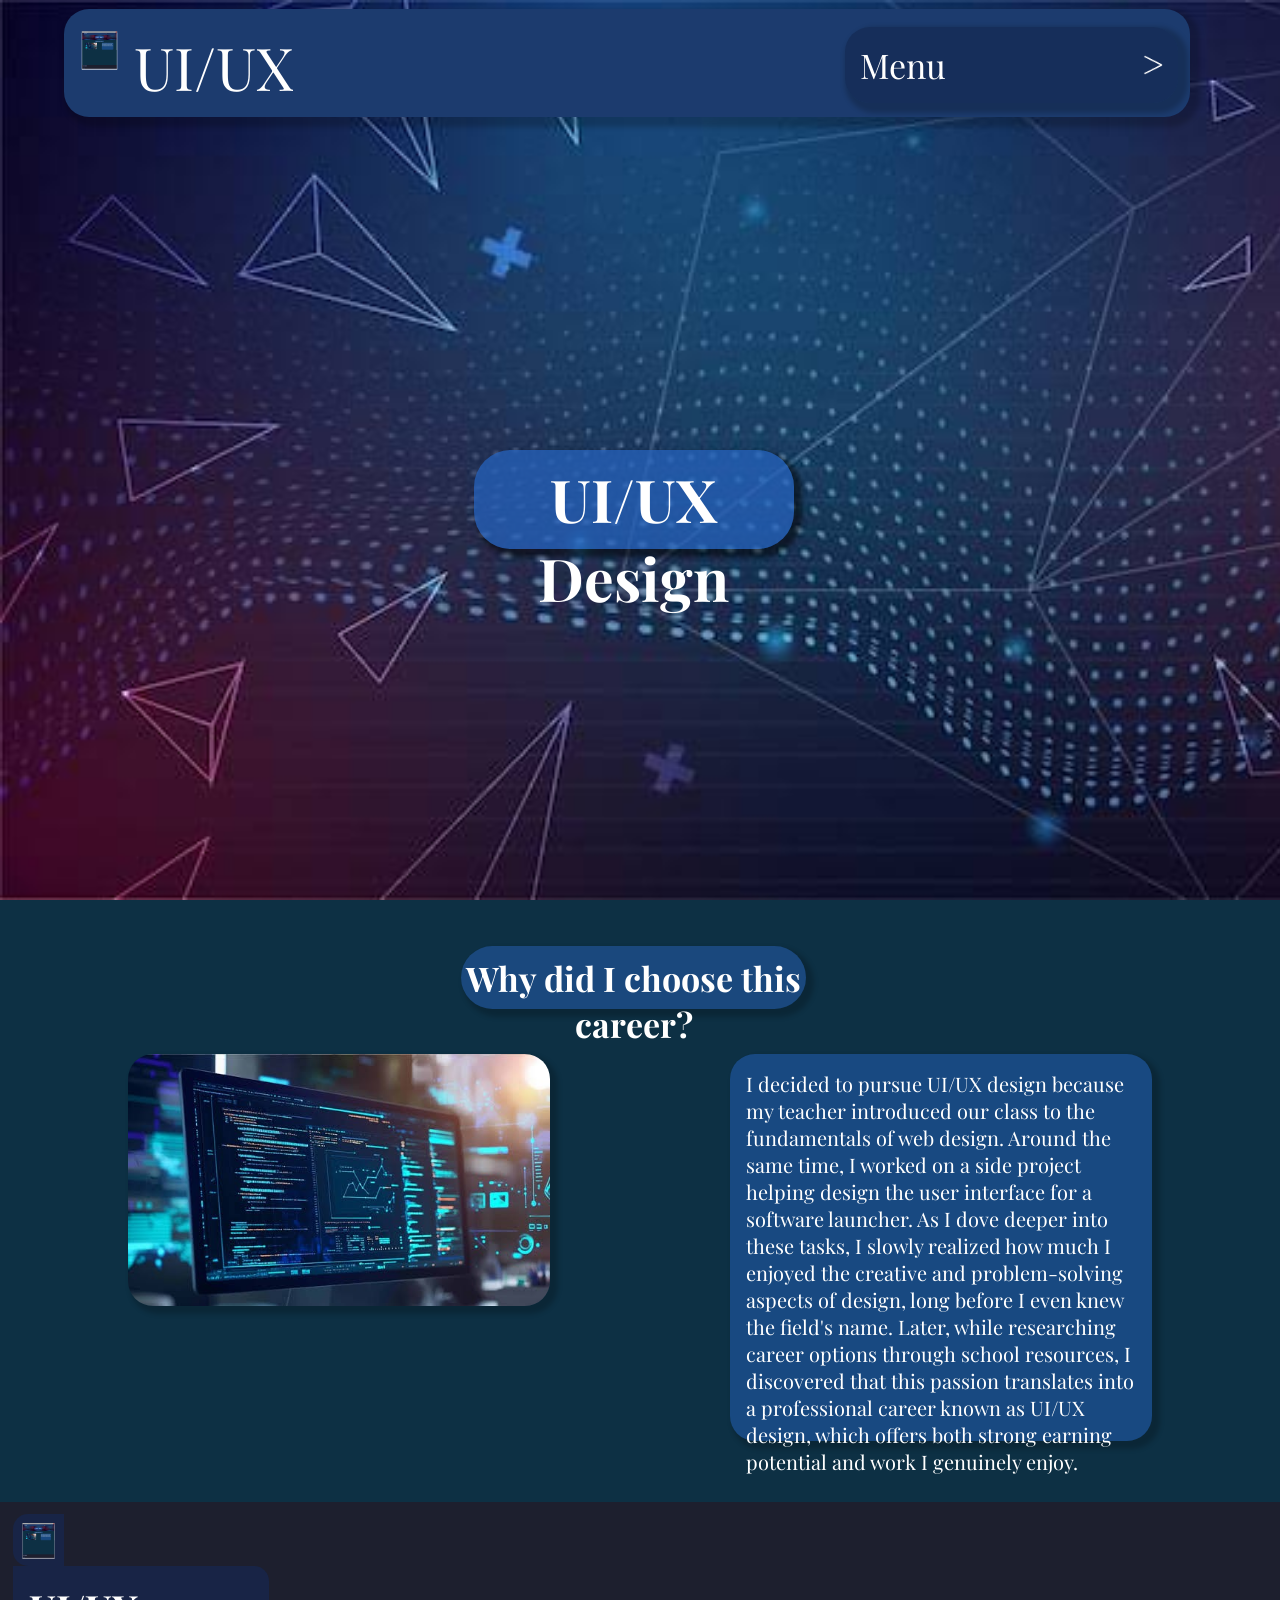
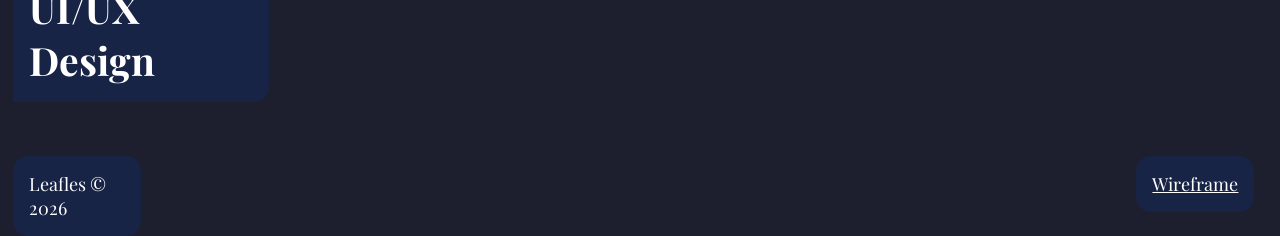
<file: index.html>
<!DOCTYPE html>
<html>
    <head>
        <title>Home | UI/UX</title>

        <link rel="apple-touch-icon" sizes="180x180" href="global/css/cssImages/apple-touch-icon.png">
        <link rel="icon" type="image/png" sizes="32x32" href="global/css/cssImages/favicon-32x32.png">
        <link rel="icon" type="image/png" sizes="16x16" href="global/css/cssImages/favicon-16x16.png">
        <link rel="manifest" href="global/css/cssImages/site.webmanifest">

        <link rel="stylesheet" href="resources/css/global.css">
        <link rel="stylesheet" href="pages/index/localCss/style.css">
    </head>

    <body>



         <nav>
            <img src = "resources/images/icon.png">

            <div>
                UI/UX
            </div>
          
            <details>
                <summary>Menu</summary>
                <div>
                     <a class="current" id="home" href="index.html">Home</a>
                    <a id="market" href="01-market.html">Job Market & Earnings</a>
                    <a href="02-education.html">Education Requirements</a>
                    <a id="description" href="03-description.html">Job Description</a>
                    <a  id="skills" href="04-skills.html">Personal Skills</a>
                    <a id="contact" href="05-contact.html">Contact</a>
                    
                </div>
            </details>
            
        </nav>



        <header>

            <div>
                <h1>UI/UX Design</h1>
            </div>

        </header>



        <main>

            
            <h2>Why did I choose this career?</h2>


            <img src="global/css/cssImages/image1.jpg" alt="Computer with HTML an Css">

            <article>
                I decided to pursue UI/UX design because my teacher introduced our class to the fundamentals of web design. Around the same time, I worked on a side project helping design the user interface for a software launcher. As I dove deeper into these tasks, I slowly realized how much I enjoyed the creative and problem-solving aspects of design, long before I even knew the field's name. Later, while researching career options through school resources, I discovered that this passion translates into a professional career known as UI/UX design, which offers both strong earning potential and work I genuinely enjoy.
            </article>

            <div></div>
        

        </main>



        <footer>
            <div>

                <img src = "resources/images/icon.png">


                <h3>
                    UI/UX Design
                </h3>


                <p class="copyRight">
                    Leafles &copy; 2026
                </p>

            </div>
            

            <p class="legal">
                <a href="https://www.figma.com/design/0uG8C0ZybNc2ARJ48l1WVj/Career-Web-Site---Wire-Frame?node-id=10-340&t=2rlABp8ab0Lwh5fx-1">Wireframe</a>
            </p>

            

        </footer>



    </body>


</html>
</file>
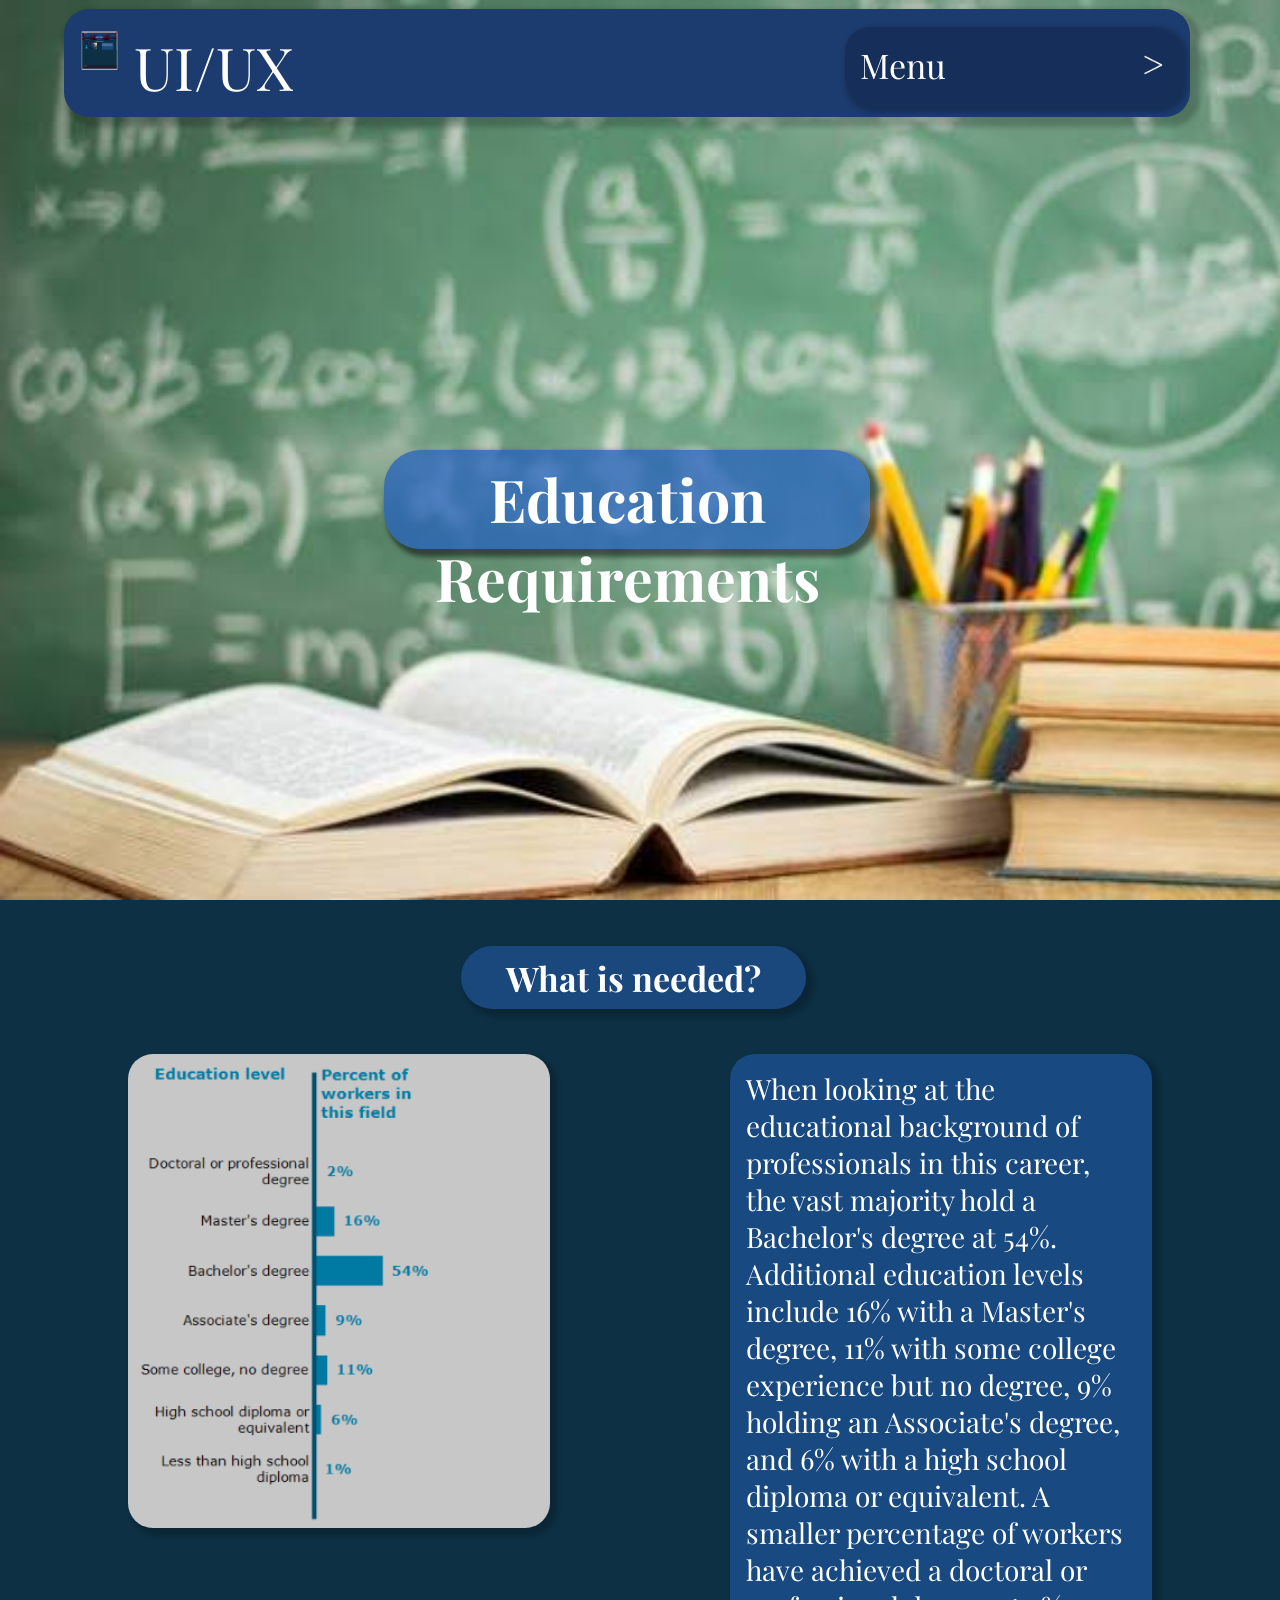
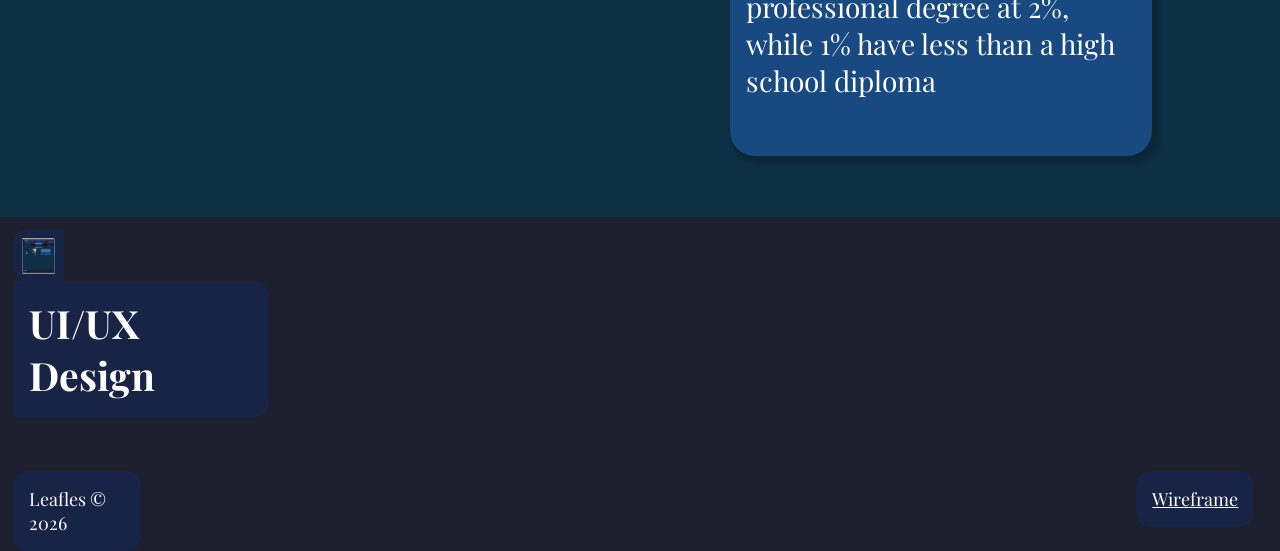
<file: 02-education.html>
<!DOCTYPE html>
<html>
    <head>
        <title>Education Requirements | UI/UX</title>

        <link rel="apple-touch-icon" sizes="180x180" href="global/css/cssImages/apple-touch-icon.png">
        <link rel="icon" type="image/png" sizes="32x32" href="global/css/cssImages/favicon-32x32.png">
        <link rel="icon" type="image/png" sizes="16x16" href="global/css/cssImages/favicon-16x16.png">
        <link rel="manifest" href="global/css/cssImages/site.webmanifest">

        <link rel="stylesheet" href="resources/css/global.css">
        <link rel="stylesheet" href="pages/02-education/localCss/style.css">
    </head>

    <body>



         <nav>
            <img src = "resources/images/icon.png">

            <div>
                UI/UX
            </div>
          
            <details>
                <summary>Menu</summary>
                <div>
                     <a  id="home" href="index.html">Home</a>
                    <a id="market" href="01-market.html">Job Market & Earnings</a>
                    <a class="current"href="02-education.html">Education Requirements</a>
                    <a id="description" href="03-description.html">Job Description</a>
                    <a  id="skills" href="04-skills.html">Personal Skills</a>
                    <a id="contact" href="05-contact.html">Contact</a>
                    
                </div>
            </details>
            
        </nav>



        <header>

            <div>
                <h1>Education Requirements</h1>
            </div>

        </header>



        <main>

            
            <h2>What is needed?</h2>


            <a href="https://www.careeronestop.org/Toolkit/Careers/Occupations/occupation-profile.aspx?keyword=Web%20and%20Digital%20Interface%20Designers&onetcode=15125500&location=UNITED%20STATES">
            <img src="resources/images/education.png" alt="">
            </a>
            
            <article>
                When looking at the educational background of professionals in this career, the vast majority hold a Bachelor's degree at 54%. Additional education levels include 16% with a Master's degree, 11% with some college experience but no degree, 9% holding an Associate's degree, and 6% with a high school diploma or equivalent. A smaller percentage of workers have achieved a doctoral or professional degree at 2%, while 1% have less than a high school diploma
            </article>

            <div></div>
        

        </main>



        <footer>
            <div>

                <img src = "resources/images/icon.png">


                <h3>
                    UI/UX Design
                </h3>


                <p class="copyRight">
                    Leafles &copy; 2026
                </p>

            </div>
            

            <p class="legal">
                <a href="https://www.figma.com/design/0uG8C0ZybNc2ARJ48l1WVj/Career-Web-Site---Wire-Frame?node-id=10-340&t=2rlABp8ab0Lwh5fx-1">Wireframe</a>
            </p>

            

        </footer>



    </body>


</html>
</file>
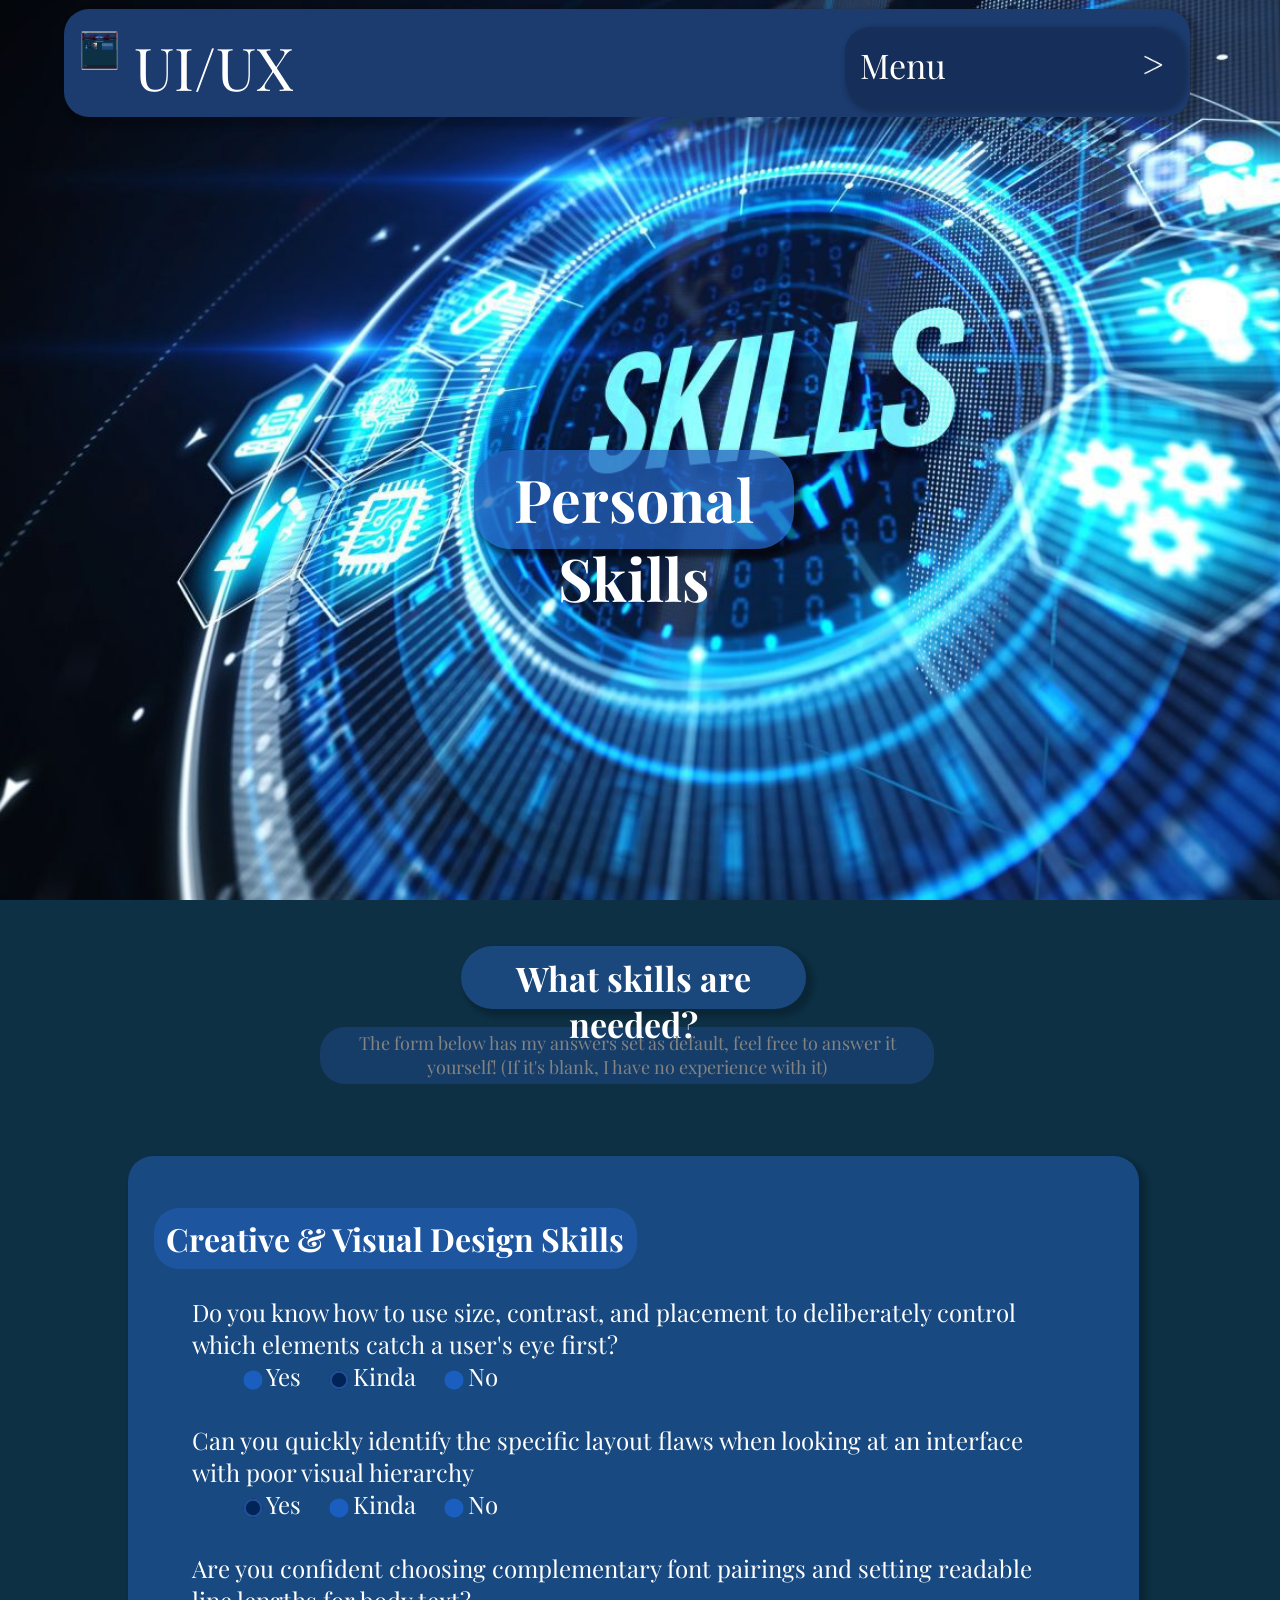
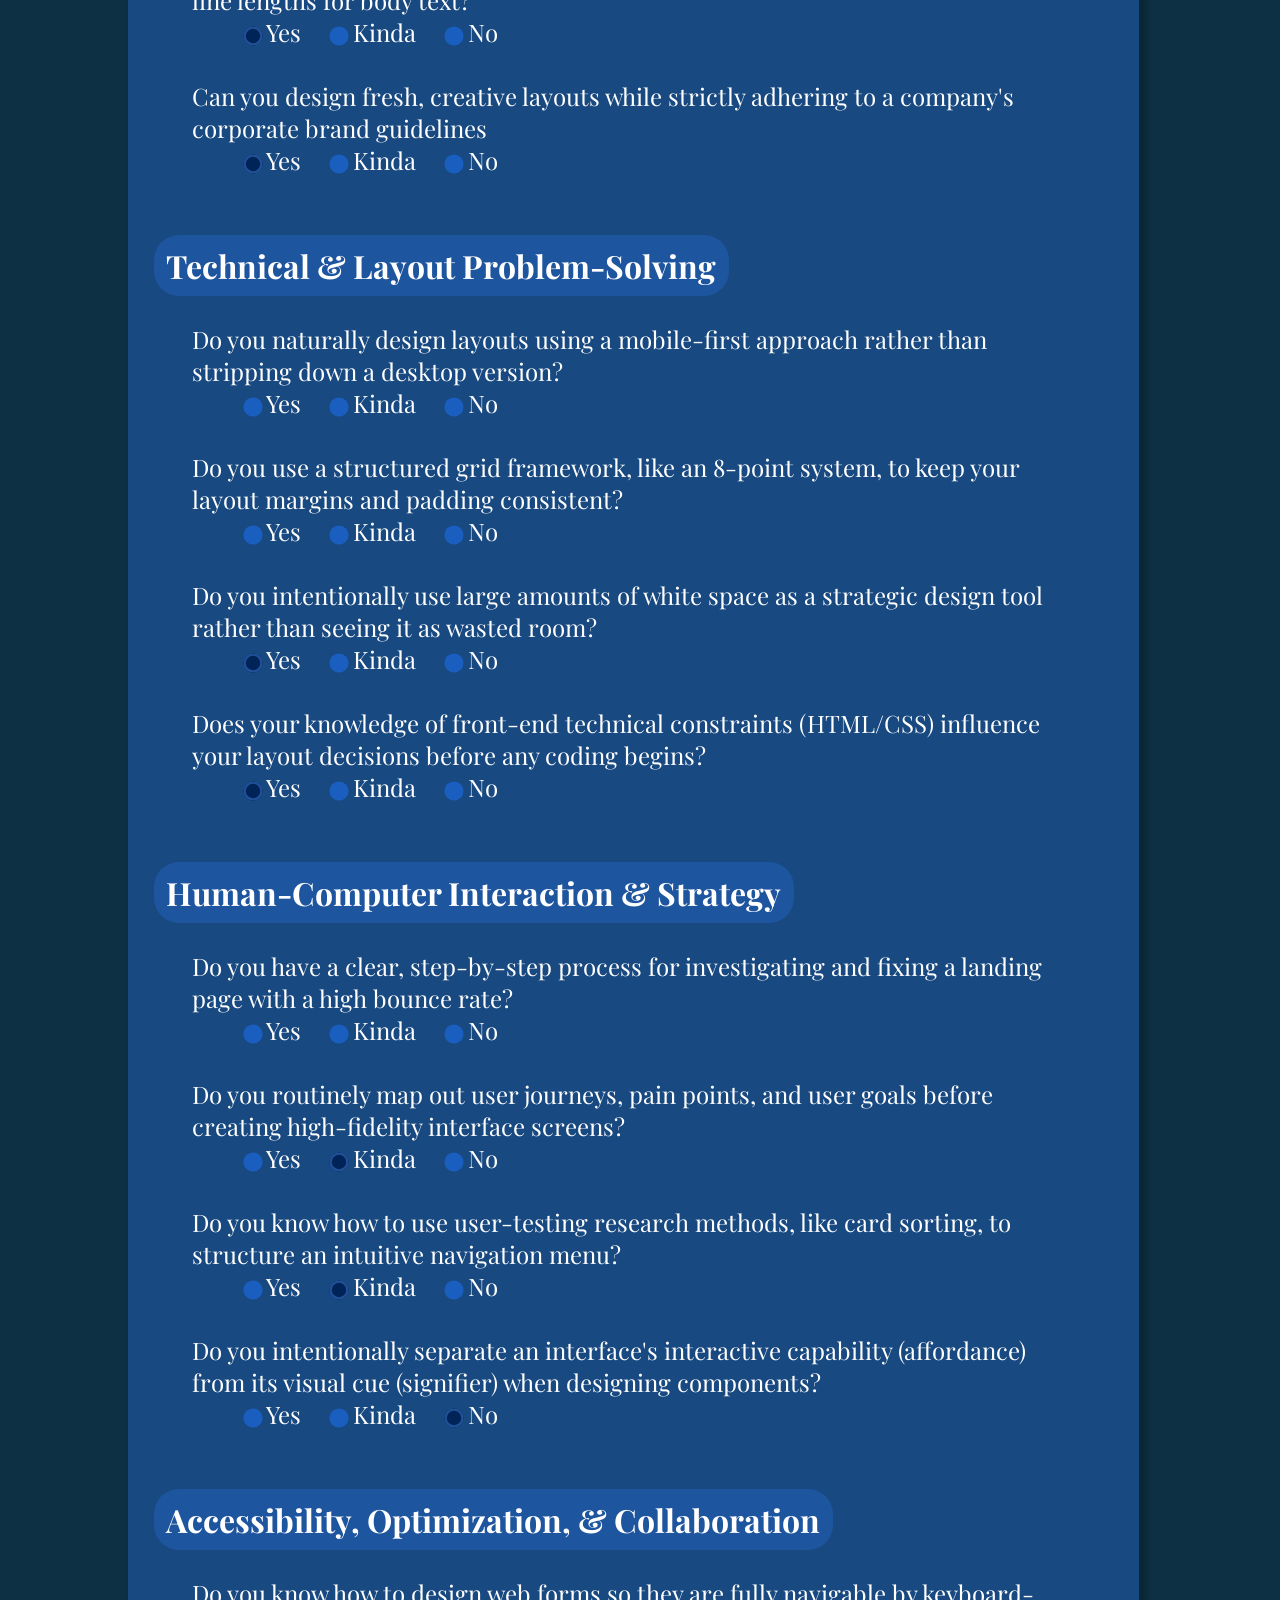
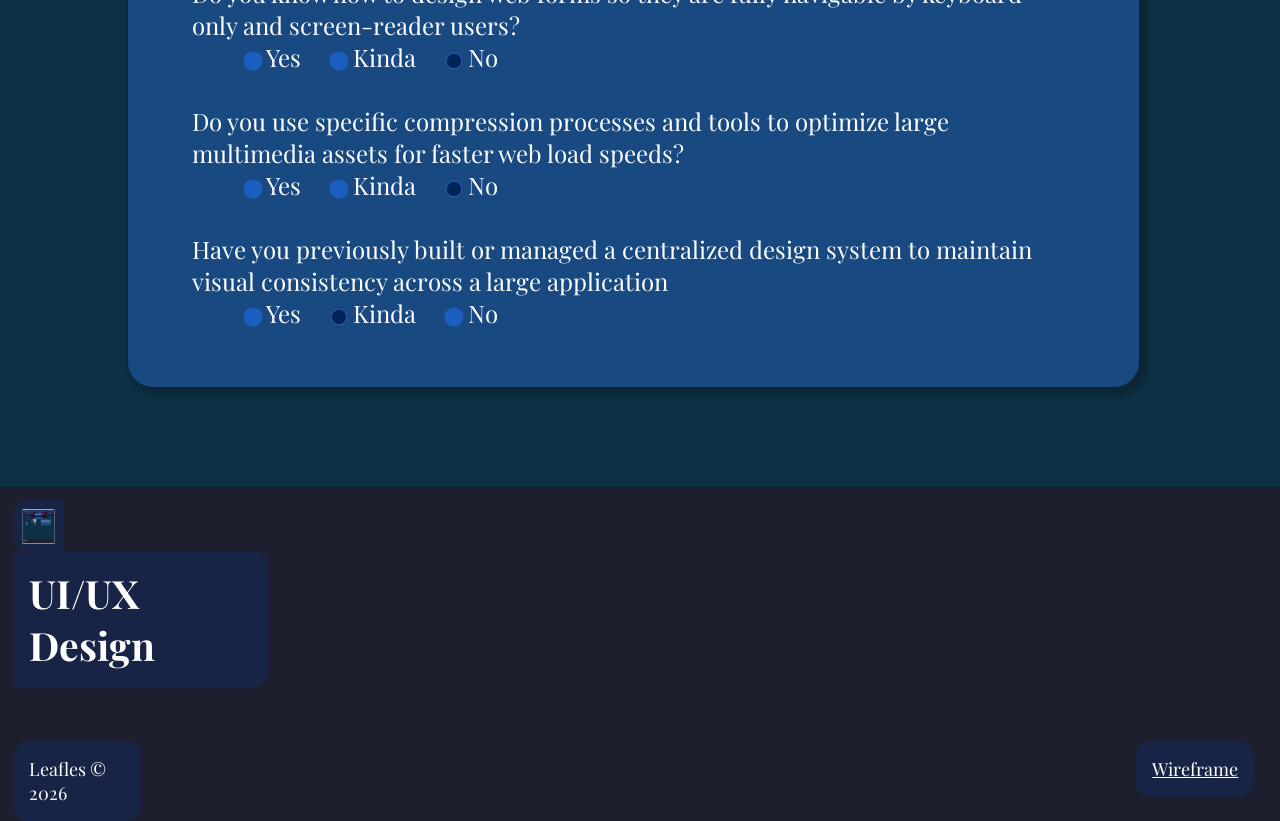
<file: 04-skills.html>
<!DOCTYPE html>
<html>
    <head>
        <title>Skills | UI/UX</title>

        <link rel="apple-touch-icon" sizes="180x180" href="global/css/cssImages/apple-touch-icon.png">
        <link rel="icon" type="image/png" sizes="32x32" href="global/css/cssImages/favicon-32x32.png">
        <link rel="icon" type="image/png" sizes="16x16" href="global/css/cssImages/favicon-16x16.png">
        <link rel="manifest" href="global/css/cssImages/site.webmanifest">
        <link rel="stylesheet" href="resources/css/global.css">
        <link rel="stylesheet" href="pages/04-skills/localCss/style.css">
    </head>

    <body>



         <nav>
            <img src = "resources/images/icon.png">

            <div>
                UI/UX
            </div>
          
            <details>
                <summary>Menu</summary>
                <div>
                     <a id="home" href="index.html">Home</a>
                    <a id="market" href="01-market.html">Job Market & Earnings</a>
                    <a href="02-education.html">Education Requirements</a>
                    <a id="description" href="03-description.html">Job Description</a>
                    <a  id="skills"class="current"  href="04-skills.html">Personal Skills</a>
                    <a id="contact" href="05-contact.html">Contact</a>
                    
                </div>
            </details>
            
        </nav>



        <header>

            <div>
                <h1>Personal Skills</h1>
            </div>

        </header>



        <main>

            
            <h2>What skills are needed?</h2>
            <p>The form below has my answers set as default, feel free to answer it yourself! (If it's blank, I have no experience with it)</p>


            <article>
                
                <form
                    action="https://formspree.io/f/xgavzpjl"
                    method="post"
                >
                    <h3>Creative & Visual Design Skills</h3>
                    <label>
                        Do you know how to use size, contrast, and placement to deliberately control which elements catch a user's eye first?<br>
                        <ul>
                            <li>
                                <input type="radio" name="Q1" value="Yes">  Yes&emsp;
                             <input type="radio" name="Q1" checked> Kinda&emsp;
                             <input type="radio" name="Q1" value="No" > No<br><br>
                            </li>
                        </ul>
                    </label>
                    
                    <label>
                        Can you quickly identify the specific layout flaws when looking at an interface with poor visual hierarchy<br>
                        <ul>
                            <li>
                                <input type="radio" name="Q2" value="Yes" checked>  Yes&emsp;
                                <input type="radio" name="Q2" > Kinda&emsp;
                                <input type="radio" name="Q2" value="No" > No<br><br>
                            </li>
                        </ul>
                    </label>

                    <label>
                        Are you confident choosing complementary font pairings and setting readable line lengths for body text?<br>
                        <ul><li><input type="radio" name="Q3" value="Yes" checked>  Yes&emsp;
                        <input type="radio" name="Q3" > Kinda&emsp;
                        <input type="radio" name="Q3" value="No" > No<br><br></li></ul>
                    </label>
                    
                    <label>
                        Can you design fresh, creative layouts while strictly adhering to a company's corporate brand guidelines<br>
                        <ul><li><input type="radio" name="Q4" value="Yes" checked>  Yes&emsp;
                        <input type="radio" name="Q4" > Kinda&emsp;
                        <input type="radio" name="Q4" value="No" > No<br><br></li></ul>
                    </label>


                    <h3>Technical & Layout Problem-Solving</h3>


                    <label>
                        Do you naturally design layouts using a mobile-first approach rather than stripping down a desktop version?<br>
                        <ul><li><input type="radio" name="Q5" value="Yes">  Yes&emsp;
                        <input type="radio" name="Q5" > Kinda&emsp;
                        <input type="radio" name="Q5" value="No" > No<br><br></li></ul>
                    </label>
                    
                    <label>
                        Do you use a structured grid framework, like an 8-point system, to keep your layout margins and padding consistent?<br>
                        <ul><li><input type="radio" name="Q6" value="Yes">  Yes&emsp;
                        <input type="radio" name="Q6" > Kinda&emsp;
                        <input type="radio" name="Q6" value="No" > No<br><br></li></ul>
                    </label>
                    
                    <label>
                        Do you intentionally use large amounts of white space as a strategic design tool rather than seeing it as wasted room?<br>
                        <ul><li><input type="radio" name="Q7" value="Yes" checked>  Yes&emsp;
                        <input type="radio" name="Q7" > Kinda&emsp;
                        <input type="radio" name="Q7" value="No" > No<br><br></li></ul>
                    </label>
                    
                    <label>
                        Does your knowledge of front-end technical constraints (HTML/CSS) influence your layout decisions before any coding begins?<br>
                        <ul><li><input type="radio" name="Q8" value="Yes" checked>  Yes&emsp;
                        <input type="radio" name="Q8" > Kinda&emsp;
                        <input type="radio" name="Q8" value="No" > No<br><br></li></ul>
                    </label>

                    
                    <h3>Human-Computer Interaction & Strategy</h3>


                    <label>
                        Do you have a clear, step-by-step process for investigating and fixing a landing page with a high bounce rate?<br>
                        <ul><li><input type="radio" name="Q9" value="Yes" >  Yes&emsp;
                        <input type="radio" name="Q9" > Kinda&emsp;
                        <input type="radio" name="Q9" value="No" > No<br><br></li></ul>
                    </label>
                    
                    <label>
                        Do you routinely map out user journeys, pain points, and user goals before creating high-fidelity interface screens?<br>
                        <ul><li><input type="radio" name="Q10" value="Yes" >  Yes&emsp;
                        <input type="radio" name="Q10" checked> Kinda&emsp;
                        <input type="radio" name="Q10" value="No" > No<br><br></li></ul>
                    </label>
                    
                    <label>
                        Do you know how to use user-testing research methods, like card sorting, to structure an intuitive navigation menu?<br>
                        <ul><li><input type="radio" name="Q11" value="Yes" >  Yes&emsp;
                        <input type="radio" name="Q11" checked> Kinda&emsp;
                        <input type="radio" name="Q11" value="No" > No<br><br></li></ul>
                    </label>
                    
                    <label>
                        Do you intentionally separate an interface's interactive capability (affordance) from its visual cue (signifier) when designing components?<br>
                        <ul><li><input type="radio" name="Q12" value="Yes" >  Yes&emsp;
                        <input type="radio" name="Q12"> Kinda&emsp;
                        <input type="radio" name="Q12" value="No" checked> No<br><br></li></ul>
                    </label>


                    <h3>Accessibility, Optimization, & Collaboration</h3>

                    
                    <label>
                        Do you know how to design web forms so they are fully navigable by keyboard-only and screen-reader users?<br>
                        <ul><li><input type="radio" name="Q13" value="Yes" >  Yes&emsp;
                        <input type="radio" name="Q13"> Kinda&emsp;
                        <input type="radio" name="Q13" value="No" checked> No<br><br></li></ul>
                    </label>
                    
                    <label>
                        Do you use specific compression processes and tools to optimize large multimedia assets for faster web load speeds?<br>
                        <ul><li><input type="radio" name="Q14" value="Yes" >  Yes&emsp;
                        <input type="radio" name="Q14"> Kinda&emsp;
                        <input type="radio" name="Q14" value="No" checked> No<br><br></li></ul>
                    </label>
                    
                    <label>
                        Have you previously built or managed a centralized design system to maintain visual consistency across a large application<br>
                        <ul><li><input type="radio" name="Q15" value="Yes" >  Yes&emsp;
                        <input type="radio" name="Q15" checked> Kinda&emsp;
                        <input type="radio" name="Q15" value="No"> No<br><br></li></ul>
                    </label>



                </form>
                
            </article>

            <div></div>
        

        </main>



        <footer>
            <div>

                <img src = "resources/images/icon.png">


                <h3>
                    UI/UX Design
                </h3>


                <p class="copyRight">
                    Leafles &copy; 2026
                </p>

            </div>
            

            <p class="legal">
                <a href="https://www.figma.com/design/0uG8C0ZybNc2ARJ48l1WVj/Career-Web-Site---Wire-Frame?node-id=10-340&t=2rlABp8ab0Lwh5fx-1">Wireframe</a>
            </p>

            

        </footer>



    </body>


</html>
</file>
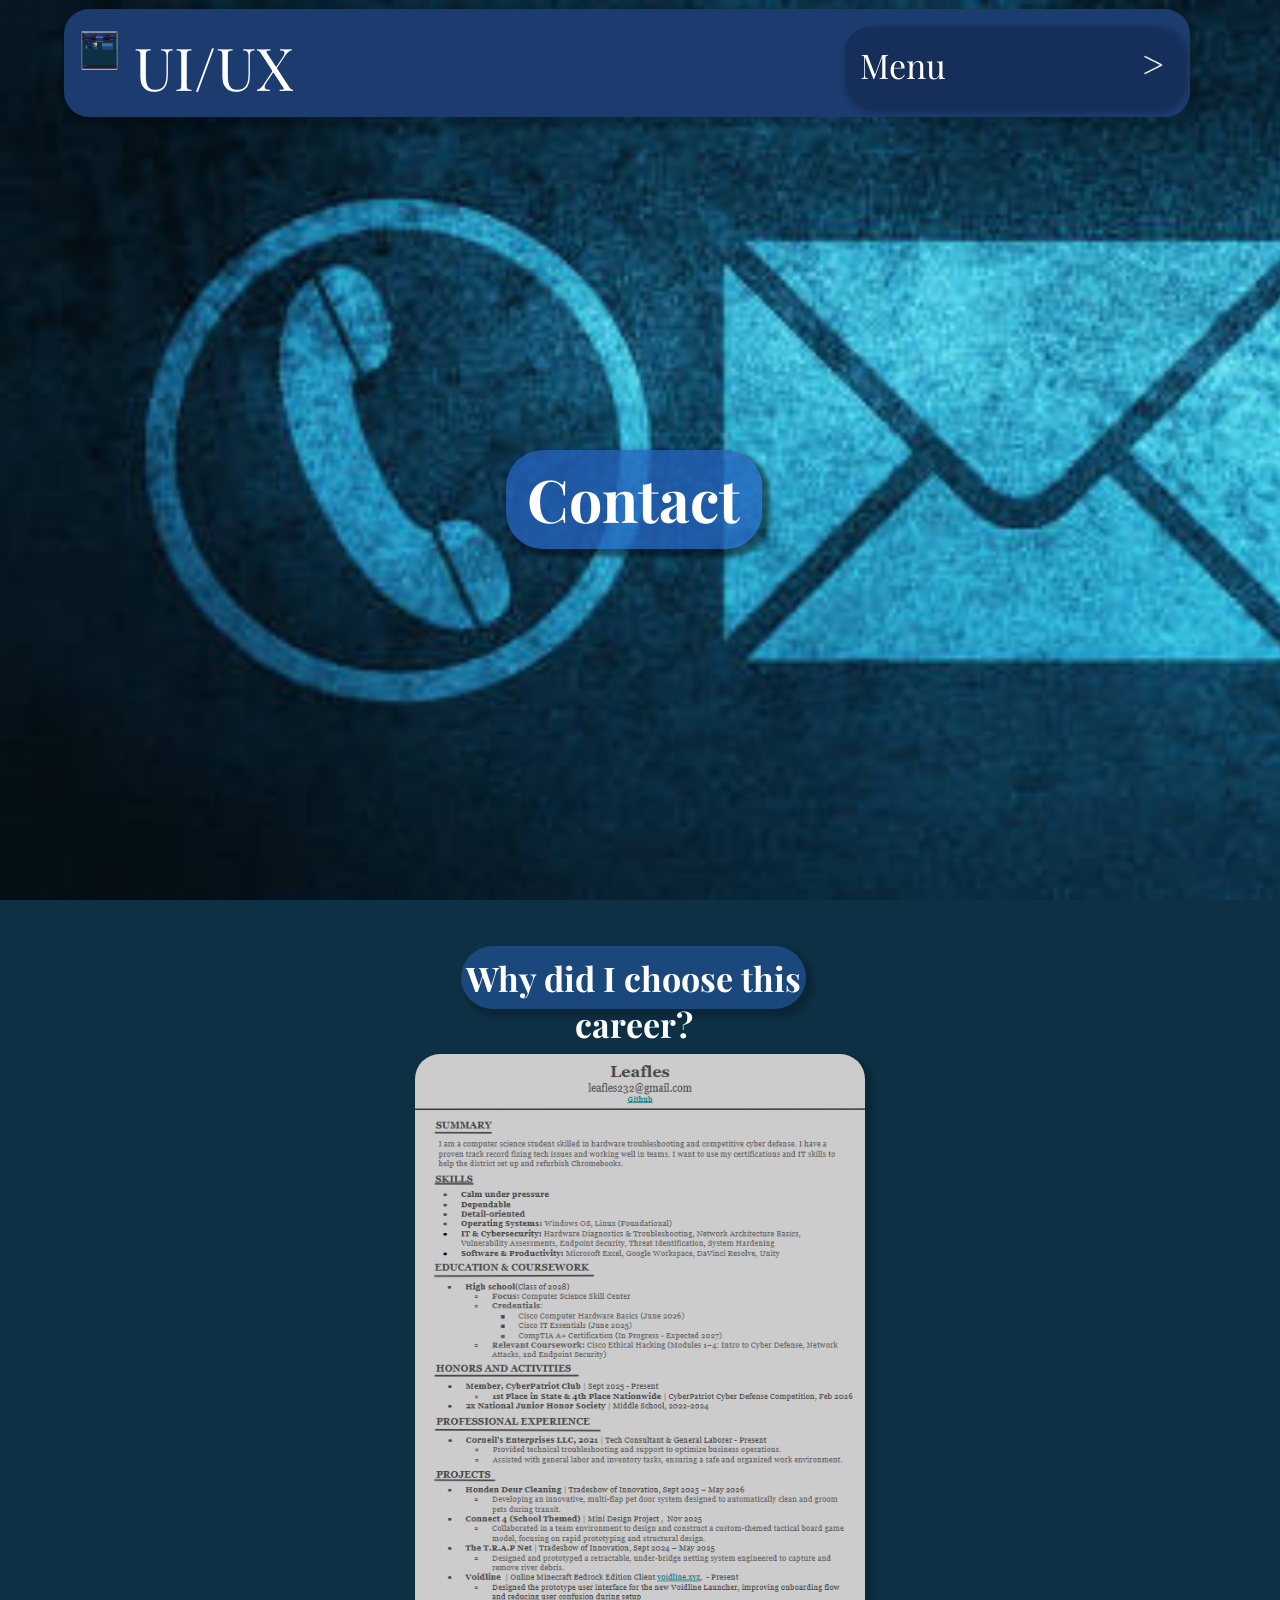
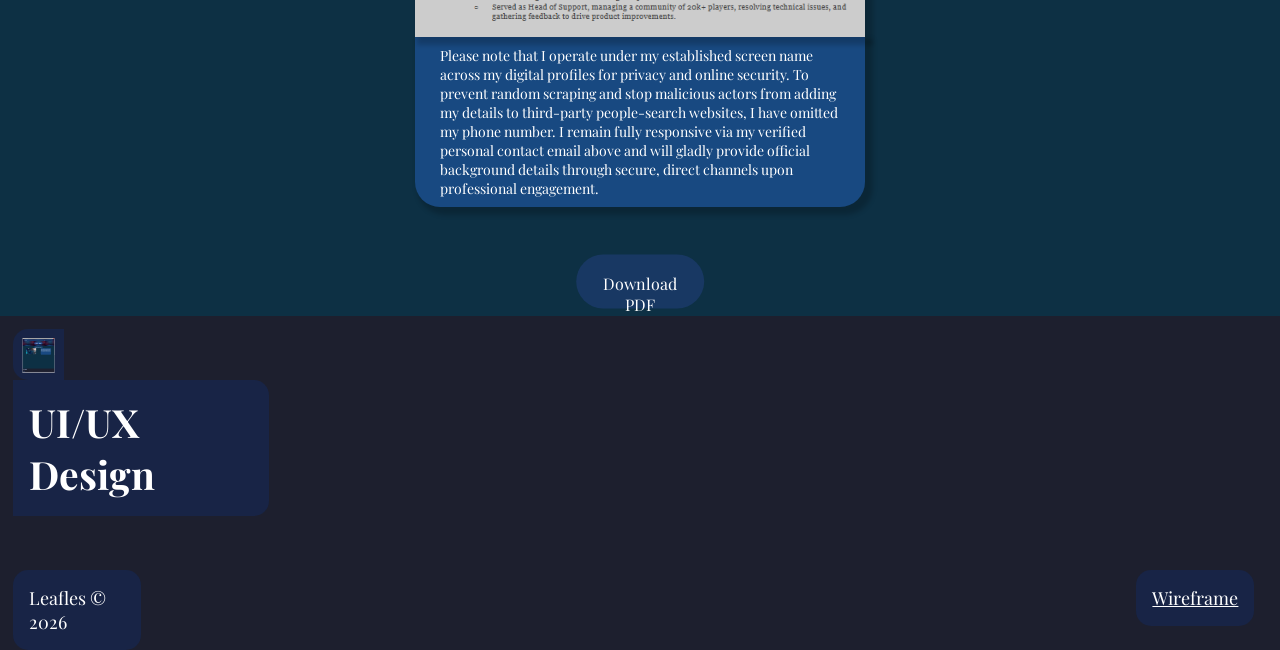
<file: 05-contact.html>
<!DOCTYPE html>
<html>
    <head>
        <title>Home | UI/UX</title>

        <link rel="apple-touch-icon" sizes="180x180" href="global/css/cssImages/apple-touch-icon.png">
        <link rel="icon" type="image/png" sizes="32x32" href="global/css/cssImages/favicon-32x32.png">
        <link rel="icon" type="image/png" sizes="16x16" href="global/css/cssImages/favicon-16x16.png">
        <link rel="manifest" href="global/css/cssImages/site.webmanifest">

        <link rel="stylesheet" href="resources/css/global.css">
        <link rel="stylesheet" href="pages/05-contact/localCss/style.css">
    </head>

    <body>



         <nav>
            <img src = "resources/images/icon.png">

            <div>
                UI/UX
            </div>
          
            <details>
                <summary>Menu</summary>
                <div>
                    <a  id="home" href="index.html">Home</a>
                    <a id="market" href="01-market.html">Job Market & Earnings</a>
                    <a href="02-education.html">Education Requirements</a>
                    <a id="description" href="03-description.html">Job Description</a>
                    <a  id="skills" href="04-skills.html">Personal Skills</a>
                    <a id="contact"class="current" href="05-contact.html">Contact</a>
                    
                </div>
            </details>
            
        </nav>



        <header>

            <div>
                <h1>Contact</h1>
            </div>

        </header>



        <main>

            
            <h2>Why did I choose this career?</h2>

            <div class="containerImg">
                <img src="pages/05-contact/image/resume.jpg" alt="yes">
                
            <article>
                <p>Please note that I operate under my established screen name across my digital profiles for privacy and online security. To prevent random scraping and stop malicious actors from adding my details to third-party people-search websites, I have omitted my phone number. I remain fully responsive via my verified personal contact email above and will gladly provide official background details through secure, direct channels upon professional engagement.</p>
            </article>

                <div class="floatingBox"><a href="resources/data/Leafles - Resume.pdf" download="resources/data/Leafles - Resume.pdf">Download PDF</a></div>
                
             </div>
             
             
            

        </main>



        <footer>
            <div>

                <img src = "resources/images/icon.png">


                <h3>
                    UI/UX Design
                </h3>


                <p class="copyRight">
                    Leafles &copy; 2026
                </p>

            </div>
            

            <p class="legal">
                <a href="https://www.figma.com/design/0uG8C0ZybNc2ARJ48l1WVj/Career-Web-Site---Wire-Frame?node-id=10-340&t=2rlABp8ab0Lwh5fx-1">Wireframe</a>
            </p>

            

        </footer>



    </body>


</html>
</file>
<file: resources/css/global.css>
@import url('https://fonts.googleapis.com/css2?family=Playfair+Display:wght@400;500;600;700&display=swap');



*{
    color: rgb(255, 255, 255);
    box-sizing: border-box;
    margin: 0px;
    font-family: "Playfair Display", serif;
}


body{
    background-color: rgba(29, 31, 46, 1);
    padding: 0px;
}

nav{
    width: 88vw;
    height: 12vh;
    background-color: rgba(28, 59, 110, 1);
    border-radius: 25px;
    padding: 2vh 1vw;
    margin: 0 5vw;
    position: fixed;
    margin-top: 1vh;
    top:0;
    left: 0;
    z-index: 100;
    box-shadow: 5px 5px 5px 5px rgba(0, 0, 0, 0.2);
}

nav img{
    float: left;
    width:3.5vw;
    margin-right: 1vw;
}

nav div{
    float:left;
    width: 20vw;
    font-size: 59px;
}


nav details {
    float: right;
  width: 26vw;
  height: 8vh;
}

nav details summary {
    padding: 15px;
    font-size: 34px;
  list-style: none;
  display: flex;
  justify-content: space-between;
  align-items: center;
  cursor: pointer;
  background-color: rgba(16, 34, 71, .5);
  border-radius: 25px;
  box-shadow: 5px 5px 5px 5px rgba(0, 0, 0, 0.2);
}

nav details summary:hover {
    padding: 15px;
    font-size: 34px;
  list-style: none;
  display: flex;
  justify-content: space-between;
  align-items: center;
  cursor: pointer;
  background-color: rgba(21, 52, 114, 0.5);
  border-radius: 25px;
  box-shadow: 5px 5px 5px 5px rgba(0, 0, 0, 0.103);
}

nav details div {
    padding: 1.5vh .5vw;
    padding-bottom: 0;
    text-align: center;
    height: auto;
    width: 26vw;
    font-size: 24px;
    background-color:rgba(55, 86, 146, 1) ;
    border-radius: 0 0 25px 25px;
    display: flex;
    flex-direction: column;
    
}

nav details div div {
    height: 5vh;
    width: 100%;
    margin-bottom: 1vh;
    background-color: rgba(38, 72, 140, 0.5);
    border-radius: 25px;
    padding:.4vw 0px;
    
    color: rgb(255,255,255);
}

nav details div a:link {
    text-decoration: none;
    height: auto;
    width: 100%;
    margin-bottom: 1.5vh;
    background-color: rgba(38, 72, 140, 0.5);
    border-radius: 25px;
    padding:1vh 0;
    
    color: rgb(255,255,255);
}

nav details div a:hover {
    text-decoration: none;
    flex:1;
    height: 5vh;
   width: 100%;
    margin-bottom: 1.5vh;
    background-color: rgba(33, 86, 192, 0.5);
    border-radius: 25px;
    padding:1vh 0;
    
    color: rgb(255,255,255);
}

nav details div a:active {
    text-decoration: none;
    height: 5vh;
    width: 100%;
    margin-bottom: 1.5vh;
    background-color: rgb(0, 85, 255);
    border-radius: 25px;
    padding:1vh 6vw;
    
    color: rgb(255,255,255);
}
/*
#home{
    padding:1vh 10.8vw;
}

#market{
    padding:1vh 5.9vw;
}

#description{
    padding:1vh 7.9vw;
}

#skills{
    padding:1vh 8.7vw;
}

#contact{
    padding:1vh 10.5vw;
}
*/

nav details[open] div div{
    box-shadow: 0;
}


nav details[open] summary{
    border-radius: 25px 25px 0 0;
    box-shadow: 5px 0px 5px 5px rgba(0, 0, 0, 0.2);
}

nav details summary::-webkit-details-marker {
    display: none;
}

nav details summary::after {
    content: "";
    background-image: url('../images/dropDown.png');
    background-repeat: no-repeat;
    background-position: right center;
    background-size: 20px 20px;
    padding: 16px;

    display: inline-block;
    transition: transform 0.2s ease;
}

nav details[open] div {
    box-shadow: 5px 5px 5px 5px rgba(0, 0, 0, 0.2);
}

nav details[open] summary::after{
    transform: rotate(90deg);
}

Header{
    width: 100%;
    height: 100vh;
    padding: 50vh 0 0 37vw;
}

header h1{
    background-color: rgba(37, 98, 189, 0.75) ;
    width: 25vw;
    height: 11vh;
    text-align: center;
    padding: 1vh;
    font-size: 59px;
    border-radius: 37px;
    box-shadow: 5px 5px 5px 3px rgba(0, 0, 0, 0.5);
}

main{
    width: 100%;
    height: auto;
    background-color: rgba(13, 48, 68, 1) ;
    margin: 0px;
    padding:.093vh 0px;
    overflow: hidden;
}

main h2{
    background-color: rgba(40, 97, 182, 0.5);
    width: 27vw;
    height: 7vh;
    font-size: 34px;
    text-align: center;
    padding-top: 1vh;
    border-radius: 50px;
    margin: 5vh 36vw;
     box-shadow: 5px 5px 5px 3px rgba(0, 0, 0, 0.2);
}

main img{
    box-shadow: 5px 5px 5px 3px rgba(0, 0, 0, 0.2);
}

main article{
    box-shadow: 5px 5px 5px 3px rgba(0, 0, 0, 0.2);
}

footer {
    width: 100%;
    height: 25vh;
    padding: 1vw;
}
footer div{
    width: 20vw;
}

footer div img{
    width: 4.01vw;
    float: left;
    padding: 5px;
    background-color:rgba(11, 54, 139, 0.25) ;
    border-radius: 15px 0  0 15px;
}

footer div h3 {
    font-size: 39px;
    float: left;
    background-color: rgba(11, 54, 139, 0.25);
    padding: 16px;
    border-radius: 0 15px  15px 0;
}

.copyRight{
    float: left;
    margin-right: 10vw;
    margin-top: 6vh;
    background-color: rgba(11, 54, 139, 0.25);
    padding: 16px;
    border-radius: 15px;
    font-size: 18px;
}

.current{
    background-color: rgba(19, 42, 88, 0.5);
}

.legal{
    float: right;
    margin-right: 1vw;
    margin-top: 6vh;
    background-color: rgba(11, 54, 139, 0.25);
    padding: 16px;
    border-radius: 15px;
    font-size: 18px;
}
</file>
<file: pages/index/localCss/style.css>
header{
    background-image: url("../../../global/css/cssImages/backGround1.jpg") ;
    background-repeat: no-repeat;
    background-size: cover;
    background-position:0;
}

main img{
    width: 33vw;
    height: 31hv;
    margin-left: 10vw;
    border-radius: 25px;
    float:left;
}

main article{
    float: right;
    width: 33vw;
    height: 43vh;
    margin-right: 10vw;
    background-color: rgba(37, 98, 189, 0.5);
    border-radius: 25px;
    padding: 16px;
    field-sizing: content;
    margin-bottom: 60px;
    font-size: 20px;
}
</file>
<file: pages/02-education/localCss/style.css>
header{
    background-image: url("../../../global/css/cssImages/backGround3.jpg") ;
    background-repeat: no-repeat;
    background-size: cover;
    background-position: 0 90%;
}

main img{
    width: 33vw;
    height: 31hv;
    margin-left: 10vw;
    border-radius: 25px;
    float:left;
    filter: brightness(.8);
}

main article{
    float: right;
    width: 33vw;
    height: 78vh;
    margin-right: 10vw;
    background-color: rgba(37, 98, 189, 0.5);
    border-radius: 25px;
    padding: 16px;
    field-sizing: content;
    margin-bottom: 60px;
    font-size: 28px;
}
header{
    padding: 50vh 0 0 30vw;
}

header h1{
    width: 38vw;
}
</file>
<file: pages/04-skills/localCss/style.css>
header{
    background-image: url("../../../global/css/cssImages/backGround5.jpg") ;
    background-repeat: no-repeat;
    background-size: cover;
    background-position: 0 30%;
}

main article{
    font-size: 24px;
    height: auto ;
    width:79vw ;
    background-color: rgba(37, 98, 189, 0.5);
    padding: 2%;
    margin-bottom: 11vh;
    margin-left: 10vw;
    border-radius: 25px;
}

main h2{
    margin-bottom: 0;
}

main p{
    font-size: 18px;
    color: rgb(131, 131, 131);
     background-color: rgba(33, 75, 138, 0.5);
    width: 48vw;
    height: auto;
    text-align: center;
    padding: .5vh 1vw;
    border-radius: 25px;
    margin-left:25vw;
    margin-top: 2vh;
    margin-bottom: 8vh;
}

main h3 {
    font-size: 32px;
    margin: 3vh 0;
    background-color: rgba(37, 98, 189, 0.5);
    padding: 1vh 1vw;
    width: max-content;
    height: auto;
    border-radius: 25px;
}

main label{
    margin:0 3vw;
    display: block;
}

main label input[type="radio"]{
    appearance: none;
    -webkit-appearance: none;
    width: 16px;
    height: 16px;
    transform: scale(1.2);
    border: rgba(105, 146, 209, 0.5);
    accent-color: rgba(19, 59, 119, 0.979); 
    background-color: rgba(27, 118, 255, 0.5);
    border-radius: 50%;
    outline: none;
    cursor: pointer;
    vertical-align: middle;
}

main label input[type="radio"]:checked{
    background-color: rgb(0, 35, 88);
    box-shadow: inset 0 0 0 2px #215097;
}


main label ul{
    margin:0 1vw;
    margin-right: 0;
    list-style-type: none;
}
</file>
<file: pages/05-contact/localCss/style.css>
header{
    background-image: url("../../../global/css/cssImages/background6.jpg") ;
    background-repeat: no-repeat;
    background-size: cover;
    background-position: 0 30%;
    padding: 50vh 0 0 39.5vw;
}

header h1 {
    width: 20vw;
}



main img{
    display: block;
   border-radius: 25px 25px 0 0;
   width: 35.2vw;
   filter: brightness(.8);
}

main article{
    width:35.2vw;
    height: auto;
    padding: 1vh 2vw;
    background-color: rgba(37, 98, 189, 0.5);
    border-radius: 0 0 25px 25px;
    margin-bottom: 12vh;
}

main article p{
    font-size: 14px;
}



.containerImg, 
.floatingBox {
    position: relative;
    z-index: 1;
}

.containerImg {
    position: relative;
    display: flex;
    justify-content: center;
    align-items: center;
    width: 100%;
    flex-direction: column;
    align-items: center;
    gap: 20p
}


.bgImage {
    display: block;
    width: 69vw;
    height: auto;
}

.floatingBox {
    position: absolute;
    top: 92vh;
    left: 50vw;
    transform: translate(-50%, -50%);
    color: black;
    
    display: flex;
    flex-direction: column;
    padding: 1.5vh 1vw;
    z-index: 2;
}

.floatingBox a:link{
    text-align: center;
    text-decoration: none;
    height: 6vh;
    width: 10vw;
    background-color: rgba(28, 59, 110, .75);
    border-radius: 50px;
    padding: 2vh 1vw;
}

.floatingBox a:active{
    text-align: center;
    text-decoration: none;
    height: 6vh;
    width: 10vw;
    background-color: rgba(136, 34, 34, 0.75);
    border-radius: 50px;
    padding: 2vh 1vw;
}

.floatingBox a:hover{
    text-align: center;
    text-decoration: none;
    height: 6vh;
    width: 10vw;
    background-color: rgba(66, 127, 224, 0.75);
    border-radius: 50px;
    padding: 2vh 1vw;
}
</file>
